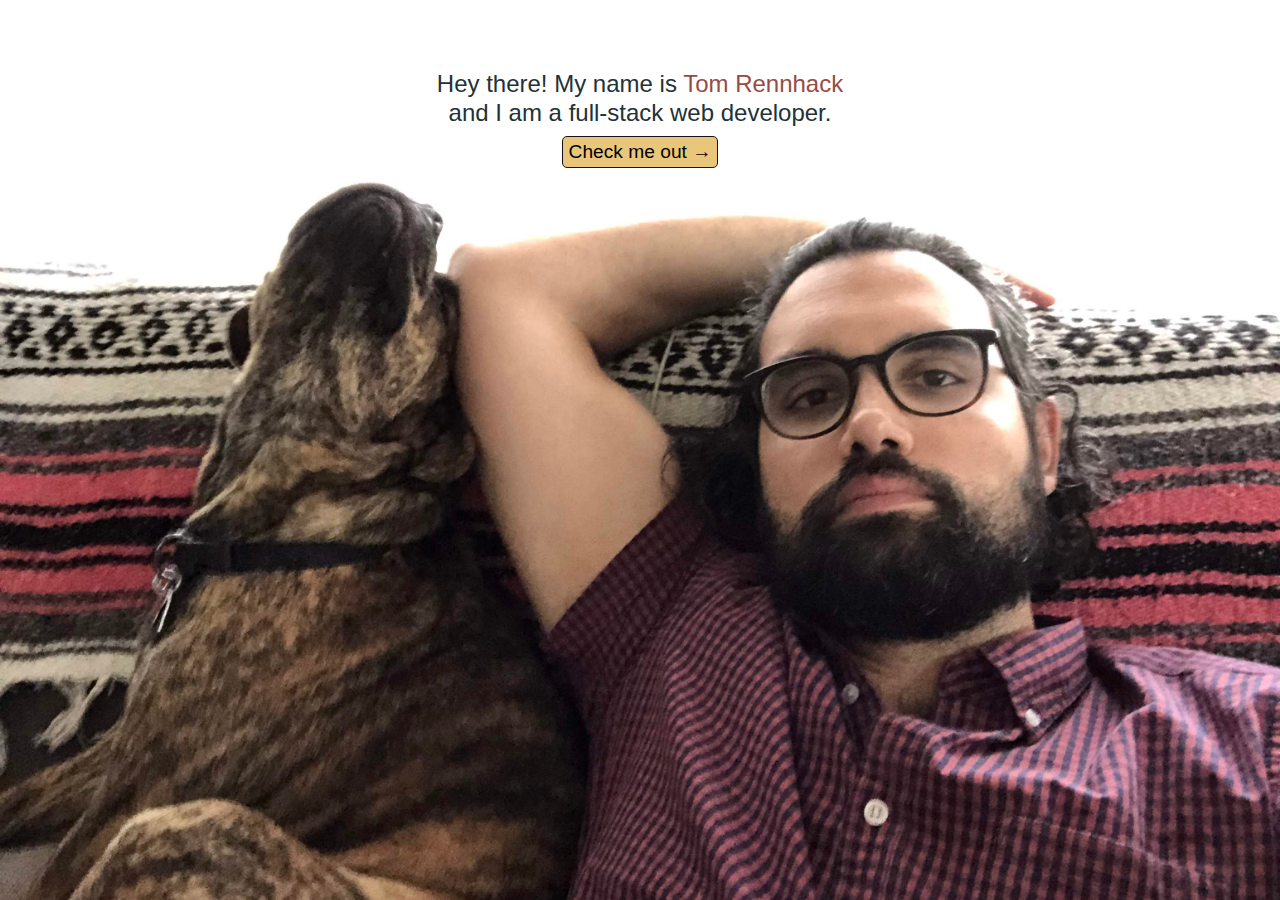
<file: index.html>
<!DOCTYPE html>
<html>

<head>
    <meta charset="UTF-8" name="viewport" content="width=device-width, initial-scale=1.0">
    <link rel="stylesheet" type="text/css" href="reset.css">
    <link rel="stylesheet" type="text/css" href="assets/css/style.css">
    <link rel="stylesheet" href="https://stackpath.bootstrapcdn.com/bootstrap/4.3.1/css/bootstrap.min.css"
        integrity="sha384-ggOyR0iXCbMQv3Xipma34MD+dH/1fQ784/j6cY/iJTQUOhcWr7x9JvoRxT2MZw1T" crossorigin="anonymous">
    <title>Tom Rennhack-Welcome</title>
</head>

<body id="welcome-body">
    <div class="container">
        <div class="row">
            <div class="col text-center" id="welcome-message">
                <h4>Hey there! My name is <span id="my-name">Tom Rennhack</span><br /> and I am a full-stack web
                    developer.<br /></h4>
            </div>
        </div>
        <div class="row">
            <div class="col text-center">
                <a href="about-me.html"><button id="entry-point">
                    Check me out <span>&#8594;</span>
                </button></a>
            </div>
        </div>
    </div>
    </div>
</body>

</html>
</file>
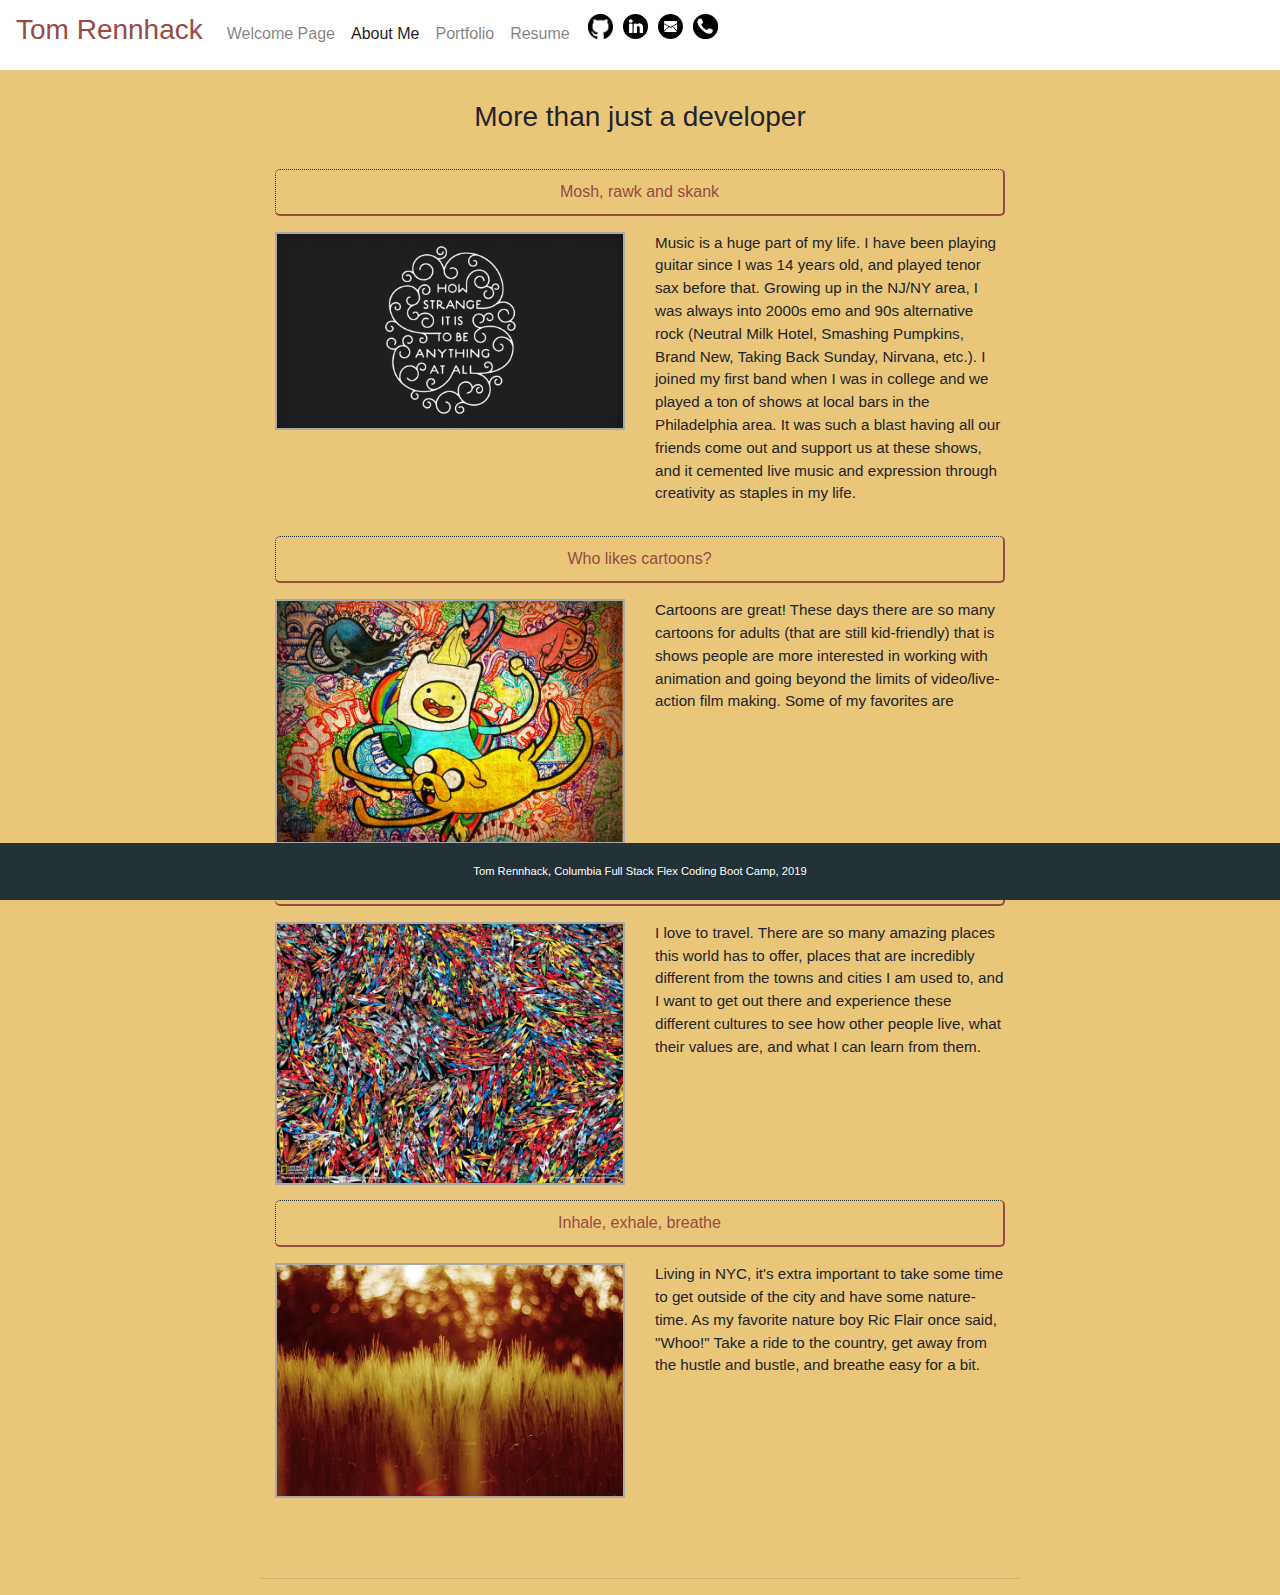
<file: about-me.html>
<!DOCTYPE html>
<html>

<head>
    <meta charset="UTF-8" name="viewport" content="width=device-width, initial-scale=1.0">
    <link rel="stylesheet" type="text/css" href="reset.css">
    <link rel="stylesheet" type="text/css" href="assets/css/style.css">
    <link rel="stylesheet" href="https://stackpath.bootstrapcdn.com/bootstrap/4.3.1/css/bootstrap.min.css"
        integrity="sha384-ggOyR0iXCbMQv3Xipma34MD+dH/1fQ784/j6cY/iJTQUOhcWr7x9JvoRxT2MZw1T" crossorigin="anonymous">
    <title>Tom Rennhack-About</title>
</head>

<body>

    <!-- navbar -->
    <nav class="navbar fixed-top navbar-expand-lg navbar-light">
        <a class="navbar-brand" href="about-me.html">
            <!-- name -->
            <h3 id="header-name">Tom Rennhack</h3>
        </a>
        <button class="navbar-toggler" type="button" data-toggle="collapse" data-target="#navbarSupportedContent"
            aria-controls="navbarSupportedContent" aria-expanded="false" aria-label="Toggle navigation">
            <span class="navbar-toggler-icon"></span>
        </button>

        <div class="collapse navbar-collapse" id="navbarSupportedContent">
            <ul class="navbar-nav mr-auto">
                <!-- homepage link -->
                <li class="nav-item">
                    <a class="nav-link" href="index.html">Welcome Page</a>
                </li>
                <!-- about me link -->
                <li class="nav-item active">
                    <a class="nav-link" href="about-me.html">About Me <span class="sr-only">(current)</span></a>
                </li>
                <!-- portfolio link -->
                <li class="nav-item">
                    <a class="nav-link" href="portfolio.html">Portfolio</a>
                </li>
                <!-- resume pdf link -->
                <li class="nav-item">
                    <a class="nav-link" href="assets/Resume_072417.pdf" target="_blank">Resume</a>
                </li>
                <!-- github link -->
                <li class="nav-item">
                    <a href="https://github.com/tomrennhack" target="_blank" id="my-links">
                        <img src="assets/images/icon-github.png" id="my-links-icons">
                    </a>
                </li>
                <!-- linkedin link -->
                <li class="nav-item">
                    <a href="https://www.linkedin.com/in/thomas-rennhack-8058a18/" target="_blank" id="my-links">
                        <img src="assets/images/icon-linkedin.png" id="my-links-icons">
                    </a>
                </li>
                <!-- email link -->
                <li class="nav-item">
                    <a href="mailto:tomrennhack@gmail.com" target="_blank" id="my-links">
                        <img src="assets/images/icon-email.png" id="my-links-icons">
                    </a>
                </li>
                <!-- phone link -->
                <li class="nav-item">
                    <a href="tel: 732-740-1423">
                        <img src="assets/images/icon-phone.png" id="my-links-icons" id="my-links">
                    </a>
                </li>
            </ul>
        </div>
    </nav>

    <!-- section containing the part below the heading -->
    <section class="main">

        <!-- focus area with contents of the page -->
        <div class="focus-area">

            <h3 id="page-intro" style="text-align: center;">More than just a developer</h3>

            <!-- container-music -->
            <div class="container">
                <div class="row">
                    <div class="col">
                        <p id="page-titles">Mosh, rawk and skank</p>
                    </div>
                </div>
                <div class="row">
                    <div class="col">
                        <img src="assets/images/neutral.png" id="about-me-pics">
                    </div>
                    <div class="col">
                        <p id="about-me-text">
                            Music is a huge part of my life. I have been playing guitar since I was 14 years old, and played tenor sax before that. Growing up in the NJ/NY area, I was always into 2000s emo and 90s alternative rock (Neutral Milk Hotel, Smashing Pumpkins, Brand New, Taking Back Sunday, Nirvana, etc.). I joined my first band when I was in college and we played a ton of shows at local bars in the Philadelphia area. It was such a blast having all our friends come out and support us at these shows, and it cemented live music and expression through creativity as staples in my life.
                        </p>
                    </div>
                </div>
            </div>

            <!-- container-cartoons -->
            <div class="container">
                <div class="row">
                    <div class="col">
                        <p id="page-titles">Who likes cartoons?</p>
                    </div>
                </div>
                <div class="row">
                    <div class="col">
                        <img src="assets/images/adventuretimeart.jpg" id="about-me-pics">
                    </div>
                    <div class="col">
                        <p id="about-me-text">
                            Cartoons are great! These days there are so many cartoons for adults (that are still
                            kid-friendly) that is shows people are more interested in working with animation and going
                            beyond the limits of video/live-action film making. Some of my favorites are
                        </p>
                    </div>
                </div>
            </div>

            <!-- container-travel -->
            <div class="container">
                <div class="row">
                    <div class="col">
                        <p id="page-titles">We are going places</p>
                    </div>
                </div>
                <div class="row">
                    <div class="col">
                        <img src="assets/images/canoes.jpg" id="about-me-pics">
                    </div>
                    <div class="col">
                        <p id="about-me-text">
                            I love to travel. There are so many amazing places this world has to offer, places that are incredibly different from the towns and cities I am used to, and I want to get out there and experience these different cultures to see how other people live, what their values are, and what I can learn from them.
                        </p>
                    </div>
                </div>
            </div>

            <!-- container-nature -->
            <div class="container" id="bottom-item">
                <div class="row">
                    <div class="col">
                        <p id="page-titles">Inhale, exhale, breathe</p>
                    </div>
                </div>
                <div class="row">
                    <div class="col">
                        <img src="assets/images/grass.jpg" id="about-me-pics">
                    </div>
                    <div class="col">
                        <p id="about-me-text">
                            Living in NYC, it's extra important to take some time to get outside of the city and have some nature-time. As my favorite nature boy Ric Flair once said, "Whoo!" Take a ride to the country, get away from the hustle and bustle, and breathe easy for a bit.
                        </p>
                    </div>
                </div>
            </div>
            <hr>

        </div>
    </section>

    <!-- enter a footer here -->
    <footer>
        Tom Rennhack, Columbia Full Stack Flex Coding Boot Camp, 2019
    </footer>
</body>

</html>
</file>
<file: assets/css/style.css>
/*  ===============================================================
    homepage
    ===============================================================  */

    #welcome-body {
        background-image: url(../../assets/images/homepage-image.jpg);
        background-size: cover;
        background-repeat: no-repeat;
    }
    
    #welcome-message {
        color: #233237;
    }

    #my-name {
        color: #984b43;
    }

    #entry-point {
        background-color: #eac67a;
        border: solid 1px #18121e;
        border-radius: 5px;
        font-size: 1.2em;
    }

/*  ===============================================================
    style the navbar with page title and links 
    ===============================================================  */

    #header-name {
        color: #984b43;
    }

    #my-links-icons {
        width: 25px;
        height: 25px;
        margin-left: 10px;
    }

    .navbar {
        background: #ffffff;
    }
    

/*  ===============================================================
    body styles
    ===============================================================  */

    body {
        padding-top: 70px;
    }
    
    .main {
        /* width: 100%;
        height: 100%; */
        overflow: auto;
        background-color: #eac67a;
    }

    .focus-area {
        width: 760px;
        margin-top: 30px;
        margin-left: auto;
        margin-right: auto;
        background-color: #eac67a;
    }

    #page-title {
        color: #984b43;
    }

    #bottom-item {
        margin-bottom: 80px;
    }

/*  ===============================================================
    style the about me page 
    ===============================================================  */

    #page-intro {
        margin-bottom: 20px;
    }

    #page-titles {
        color: #984b43;
        /* background-color: #984b43; */
        padding: 10px;
        margin-top: 15px;
        border-radius: 5px;
        border-right: solid 2px #984b43;
        border-bottom: solid 2px #984b43;
        border-top: dotted 1px #233237;
        border-left: dotted 1px #233237;
        text-align: center;
    }

    #about-me-pics {
        width: 100%;
        object-fit: cover;
        border: solid 2px #a9a9a9;
    }

    #about-me-text {
        font-size: .95em;
    }

/*  ===============================================================
    style the portfolio page 
    ===============================================================  */

    .portfolio-item {
        margin-top: 30px;
        /* background-color: #ffffff; */
        padding: 10px;
        border-radius: 5px;
        border-right: solid 2px #984b43;
        border-bottom: solid 2px #984b43;
        border-top: dotted 1px #233237;
        border-left: dotted 1px #233237;        
    }

    .portfolio-item-last {
        margin-top: 30px;
        margin-bottom: 80px;
        width: 300px;
        /* background-color: #ffffff; */
        padding: 10px;
        border-radius: 5px;
        border-right: solid 2px #984b43;
        border-bottom: solid 2px #984b43;
        border-top: dotted 1px #233237;
        border-left: dotted 1px #233237;        
    }

    .portfolio-pic {
        width: 450px;
        height: 100%;
        object-fit: cover;
        object-position: 0 0;
        /* border-radius: 5px; */
        border: dotted 1px #233237;
    }
    
    /* style the footer */

    footer {
        position: fixed;
        left: 0;
        bottom: 0;
        width: 100%;
        padding: 20px;
        background-color: #233237;
        color: #ffffff;
        text-align: center;
        font-size: .7em;
    }

/* ===============================================================
   MEDIA SCREENS 
   =============================================================== */
    
    /* set for screens 980px down to 768px wide */
    @media screen and (max-width: 980px) {
    /* this is already set above */
    }

    /* set for screens 768px down to 640px wide */
    @media screen and (max-width: 800px) {

        .focus-area {
            width: 600px;
        }

        #about-me-text {
            font-size: .8em;
        }

        .portfolio-pic {
            width: 560px;
            margin: auto;
        }

    }

    /* set for screens 640px wide or smaller */
    @media screen and (max-width: 640px) {

        #welcome-body {
            background-image: none;
            background-color: #a9a9a9;
            background-size: cover;
            background-repeat: no-repeat;
        }
        .focus-area {
            width: 500px;
        }

        .portfolio-pic {
            width: 470px;
            margin: auto;
        }

    }
</file>
